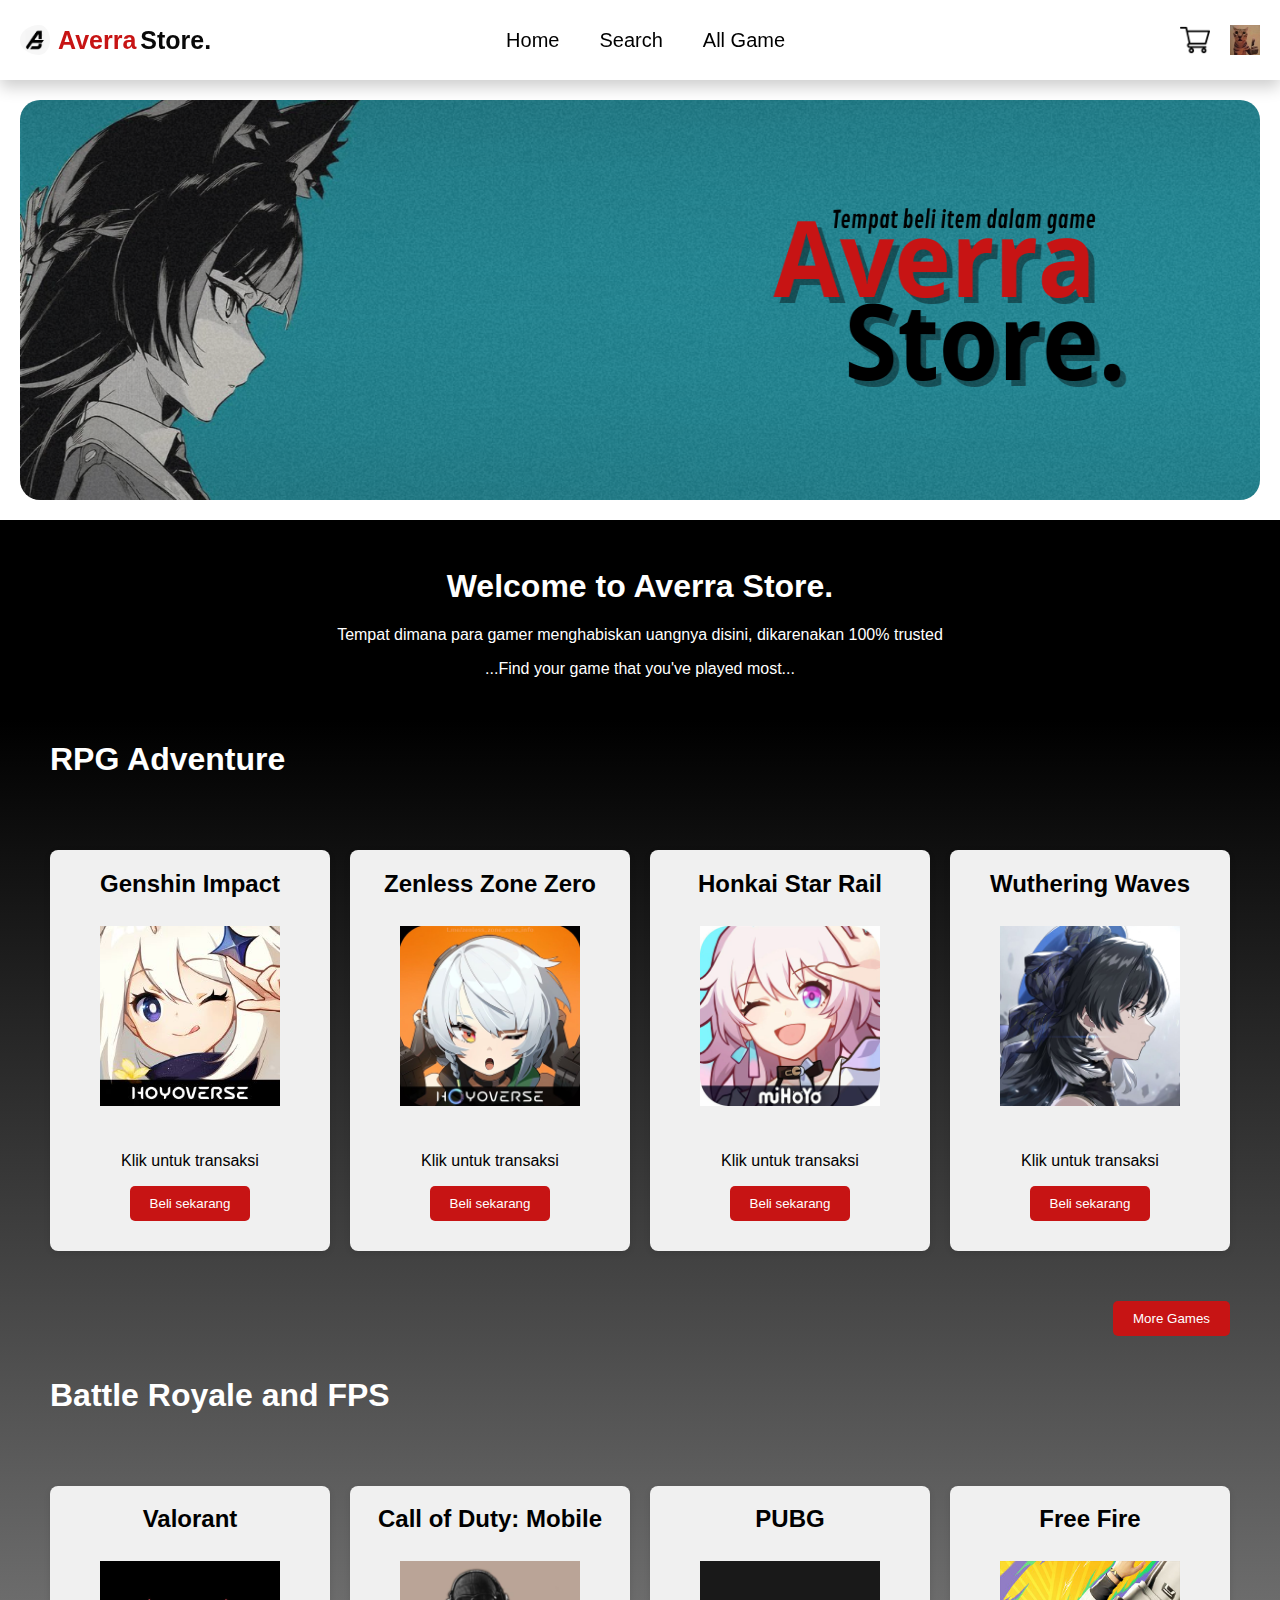
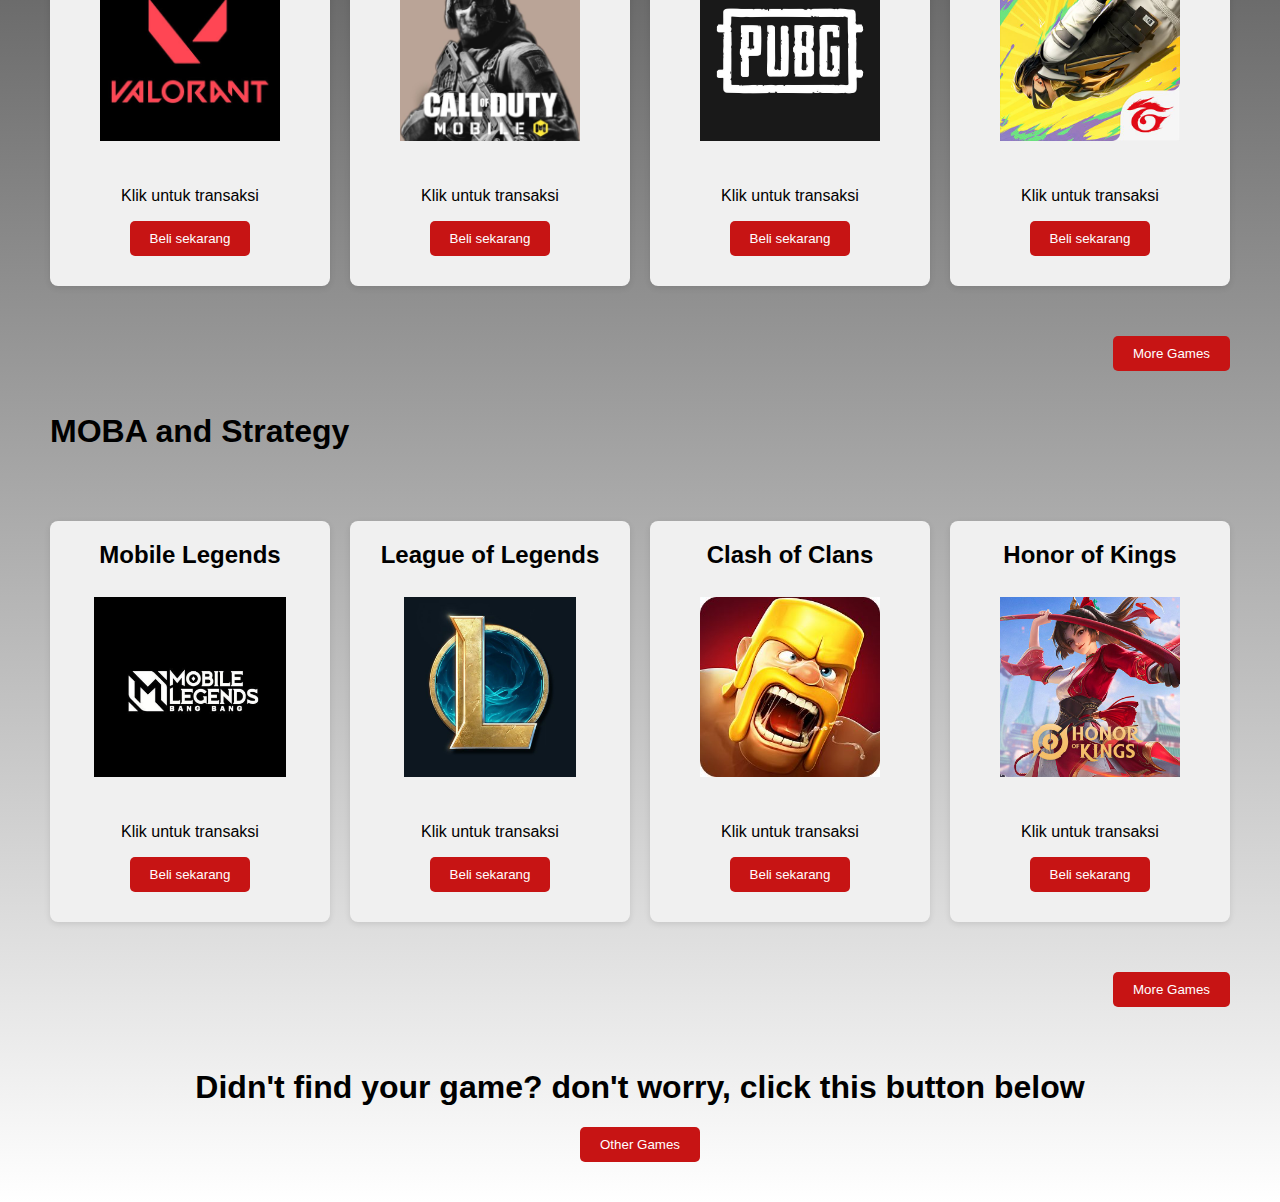
<file: index.html>
<!DOCTYPE html>
<html lang="en">
  <head>
    <meta charset="UTF-8" />
    <meta name="viewport" content="width=device-width, initial-scale=1.0" />
    <title>Averra Store - lapak game</title>
    <link rel="stylesheet" href="style/style.css" />
  </head>

  <body>
    <nav class="navbar" id="home">
      <div class="store-name-logo">
        <img src="assets/logo-store.png" alt="" />
        <div class="firstname">Averra</div>
        <div class="lastname">Store.</div>
      </div>

      <ul class="nav-links">
        <li><a href="#home">Home</a></li>
        <li><a href="#Projects">Search</a></li>
        <li><a href="#About">All Game</a></li>
      </ul>

      <div class="basket-logo-and-search">
        <img src="assets/cart.png" alt="" />
        <img src="assets/if-login.jpeg" alt="" />
      </div>
    </nav>

    <div class="container">
      <div class="wallpaper-store">
        <img src="assets/bg-store.png" alt="" />
      </div>

      <div class="bg-head-judul">
        <div class="store-welcome-text">
          <h1>Welcome to Averra Store.</h1>
          <p>Tempat dimana para gamer menghabiskan uangnya disini, dikarenakan 100% trusted</p>
          <p>...Find your game that you've played most...</p>
        </div>
      </div>

      <!--   PRODUCT MAIN PAGE    -->
      <div class="container-mainproduct">
        <div class="store-game-type1">
          <h1>RPG Adventure</h1>
        </div>

        <div class="store-products">
          <div class="product">
            <div class="product-title">
              <h2>Genshin Impact</h2>
            </div>
            <div class="product-img">
              <img src="assets/game icons/Genshin Impact.jpeg" alt="" />
            </div>
            <div class="product-details-btn">
              <p>Klik untuk transaksi</p>
                <button class="btn-details" onclick="location.href='details.html?topik=Genshin'">Beli sekarang</button>
            </div>
          </div>

          <div class="product">
            <div class="product-title">
              <h2>Zenless Zone Zero</h2>
            </div>
            <div class="product-img">
              <img src="assets/game icons/ZZZ.jpeg" alt="" />
            </div>
            <div class="product-details-btn">
              <p>Klik untuk transaksi</p>
              <button class="btn-details" onclick="location.href='details.html?topik=Zenless'">Beli sekarang</button>
            </div>
          </div>

          <div class="product">
            <div class="product-title">
              <h2>Honkai Star Rail</h2>
            </div>
            <div class="product-img">
              <img src="assets/game icons/HSR.jpeg" alt="" />
            </div>
            <div class="product-details-btn">
              <p>Klik untuk transaksi</p>
              <button class="btn-details" onclick="location.href='details.html?topik=HSR'">Beli sekarang</button>
            </div>
          </div>

          <div class="product">
            <div class="product-title">
              <h2>Wuthering Waves</h2>
            </div>
            <div class="product-img">
              <img src="assets/game icons/wuwa.jpeg" alt="" />
            </div>
            <div class="product-details-btn">
              <p>Klik untuk transaksi</p>
              <button class="btn-details" onclick="location.href='details.html?topik=Wuwa'">Beli sekarang</button>
            </div>
          </div>
        </div>

        <div class="btn-moregames">
          <button class="btn-more">More Games</button>
        </div>


        <div class="store-game-type1">
          <h1>Battle Royale and FPS</h1>
        </div>

        <div class="store-products">
          <div class="product">
            <div class="product-title">
              <h2>Valorant</h2>
            </div>
            <div class="product-img">
              <img src="assets/game icons/valorant.jpeg" alt="" />
            </div>
            <div class="product-details-btn">
              <p>Klik untuk transaksi</p>
              <button class="btn-details">Beli sekarang</button>
            </div>
          </div>
          <div class="product">
            <div class="product-title">
              <h2>Call of Duty: Mobile</h2>
            </div>
            <div class="product-img">
              <img src="assets/game icons/codm.jpeg" alt="" />
            </div>
            <div class="product-details-btn">
              <p>Klik untuk transaksi</p>
              <button class="btn-details">Beli sekarang</button>
            </div>
          </div>
          <div class="product">
            <div class="product-title">
              <h2>PUBG</h2>
            </div>
            <div class="product-img">
              <img src="assets/game icons/pubg.jpeg" alt="" />
            </div>
            <div class="product-details-btn">
              <p>Klik untuk transaksi</p>
              <button class="btn-details">Beli sekarang</button>
            </div>
          </div>
          <div class="product">
            <div class="product-title">
              <h2>Free Fire</h2>
            </div>
            <div class="product-img">
              <img src="assets/game icons/free-fire.jpeg" alt="" />
            </div>
            <div class="product-details-btn">
              <p>Klik untuk transaksi</p>
              <button class="btn-details">Beli sekarang</button>
            </div>
          </div>
        </div>
        <div class="btn-moregames">
          <button class="btn-more">More Games</button>
        </div>

        <div class="store-game-type">
          <h1>MOBA and Strategy</h1>
        </div>

        <div class="store-products">
          <div class="product">
            <div class="product-title">
              <h2>Mobile Legends</h2>
            </div>
            <div class="product-img">
              <img src="assets/game icons/ML.jpeg" alt="" />
            </div>
            <div class="product-details-btn">
              <p>Klik untuk transaksi</p>
              <button class="btn-details">Beli sekarang</button>
            </div>
          </div>
          <div class="product">
            <div class="product-title">
              <h2>League of Legends</h2>
            </div>
            <div class="product-img">
              <img src="assets/game icons/LOL.jpeg" alt="" />
            </div>
            <div class="product-details-btn">
              <p>Klik untuk transaksi</p>
              <button class="btn-details">Beli sekarang</button>
            </div>
          </div>
          <div class="product">
            <div class="product-title">
              <h2>Clash of Clans</h2>
            </div>
            <div class="product-img">
              <img src="assets/game icons/coc.jpeg" alt="" />
            </div>
            <div class="product-details-btn">
              <p>Klik untuk transaksi</p>
              <button class="btn-details">Beli sekarang</button>
            </div>
          </div>
          <div class="product">
            <div class="product-title">
              <h2>Honor of Kings</h2>
            </div>
            <div class="product-img">
              <img src="assets/game icons/hok.jpg" alt="" />
            </div>
            <div class="product-details-btn">
              <p>Klik untuk transaksi</p>
              <button class="btn-details">Beli sekarang</button>
            </div>
          </div>
        </div>
        <div class="btn-moregames">
          <button class="btn-more">More Games</button>
        </div>

        <div class="additional-text">
            <h1>Didn't find your game? don't worry, click this button below</h1>
            <div class="other-games-btn">
                <button class="btn-more">Other Games</button>
            </div>
        </div>
      </div>
    </div>

  </body>
</html>
</file>
<file: style/style.css>
body {
    margin: 0;
    font-family: Arial, sans-serif;
    background-color: rgb(255, 255, 255);
}

.navbar {
    display: flex;
    justify-content: space-between;
    align-items: center;
    font-size: 20px;
    width: 100%;
    height: 80px;
    background-color: #ffffff;
    position: fixed;
    box-shadow: 0 7px 15px 0 rgba(0, 0, 0, 0.2);
}

.firstname {
    color: #c71414;
    font-weight: 700;
}

.lastname {
    color: rgb(9, 9, 9);
    font-weight: 700;
    padding-left: 4px;
}

.store-name-logo {
    display: flex;
    flex-direction: row;
    font-size: 25px;
    padding: 20px;
    align-items: center;
}

.nav-links {
    display: flex;
    justify-content: center;
    align-items: center;
    padding-right: 120px;
}

.nav-links > li {
    list-style-type: none;
    padding: 20px;
}

.nav-links > li > a {
    color: rgb(0, 0, 0);
    font-size: 20px;
    text-decoration: none;
    font-family: 'Franklin Gothic Medium', 'Arial Narrow', Arial, sans-serif;
}

.nav-links > li > a:hover {
    color: #c71414;
    transition: all 0.2s ease-in-out;
}

.store-name-logo > img {
    width: 30px;
    height: 30px;
    border-radius: 50%;
    padding-right: 8px;
}

.basket-logo-and-search {
    display: flex;
    flex-direction: row;
    font-size: 20px;
    padding: 20px;
    align-items: center;
}

.basket-logo-and-search > img {
    width: 30px;
    height: 30px;
    padding-left: 20px;
    cursor: pointer;
}

.container {
    padding-top: 80px; 
}

.wallpaper-store {
    display: flex;
    flex-direction: column;
    align-items: center;
    padding: 20px;
}

.wallpaper-store > img{
    border-radius: 20px;
    width: 100%;
    height: 400px;
    background-size: cover;;
    background-position: center;
}

.bg-head-judul {
    top: 0;
    left: 0;
    width: 100%;
    height: 200px;
    background-color: rgb(0, 0, 0);
    display: flex;
    justify-content: center;
    align-items: center;
}

.store-welcome-text {
    color : white;
    align-items: center;
    text-align: center;
    padding: 50px;
}

.store-products {
    display: flex;
    flex-wrap: wrap;
    justify-content: center;
    padding: 20px;
    margin: 30px;
}

.container-mainproduct {
    background: linear-gradient(to bottom, #000000, #ffffff);
}

.store-game-type {
    display: flex;
    justify-content: start;
    padding-left: 50px;
    padding-bottom: 0;
}

.store-game-type1 {
    display: flex;
    justify-content: start;
    padding-left: 50px;
    padding-bottom: 0;
}

.store-game-type1 > h1{
    color: white;
}

.store-products{
    display: grid;
    grid-template-columns: repeat(auto-fit, minmax(250px, 1fr));
    gap: 20px;
}

.product{
    border-radius: 8px;
    overflow: hidden;
    box-shadow: 0 2px 6px rgba(0,0,0,0.1);
    transition: transform 0.2s;
    background-color: #f0f0f0;
}

.product-title {
    display: flex;
    justify-content: center;
    font-size: 16px;
    font-weight: bold;
    margin-bottom: 8px;
}

.product-img{
    display: flex;
    justify-content: center;
    align-items: center;
    height: 180px;
}

.product-img > img {
    width: 100%;
    height: 180px;
    object-fit: contain;
}

.product-details-btn {
    display: flex;
    flex-direction: column;
    justify-content: center;
    align-items: center;
    padding: 10px;
    margin: 20px;
}

.product-details-btn > button {
    background-color: #c71414;
    color: white;
    border: none;
    padding: 10px 20px;
    border-radius: 5px;
    cursor: pointer;
    transition: background-color 0.3s ease;
}

.product-details-btn > button:hover {
    background-color: #ff5733;
    color: black
}

.btn-moregames{
    display: flex;
    justify-content: end;
    padding-right: 50px;
    padding-bottom: 20px;
}

.btn-moregames > button {
    background-color: #c71414;
    color: white;
    border: none;
    padding: 10px 20px;
    border-radius: 5px;
    cursor: pointer;
    transition: background-color 0.3s ease;
}

.btn-moregames > button:hover {
    background-color: #ff5733;
    color: black;
}

.additional-text {
    display: flex;
    justify-content: center;
    flex-direction: column;
    align-items: center;
    padding: 20px;
}

.other-games-btn > button {
    background-color: #c71414;
    color: white;
    border: none;
    border-radius: 5px;
    padding: 10px 20px;
    margin-bottom: 20px;
}

.other-games-btn > button:hover {
    cursor: pointer;
    background-color: #ff5733;
    color: black;
}
</file>
